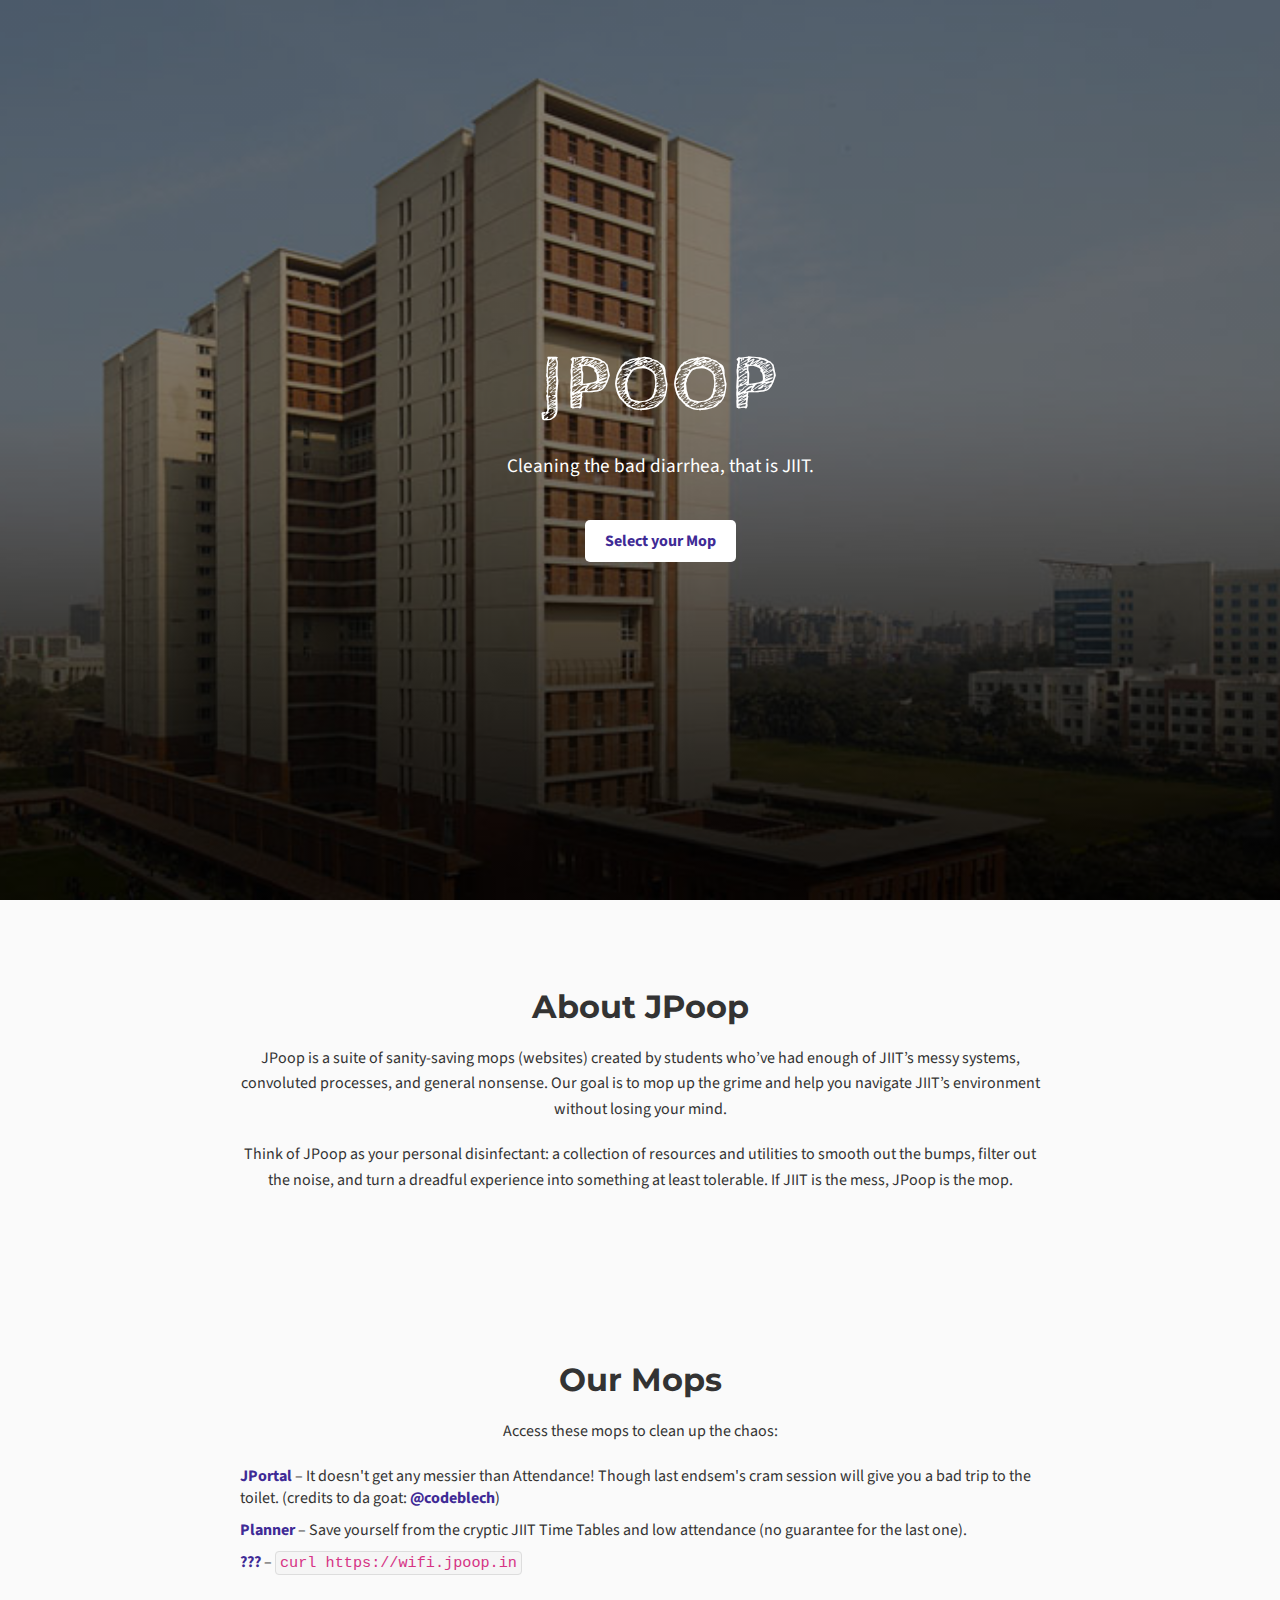
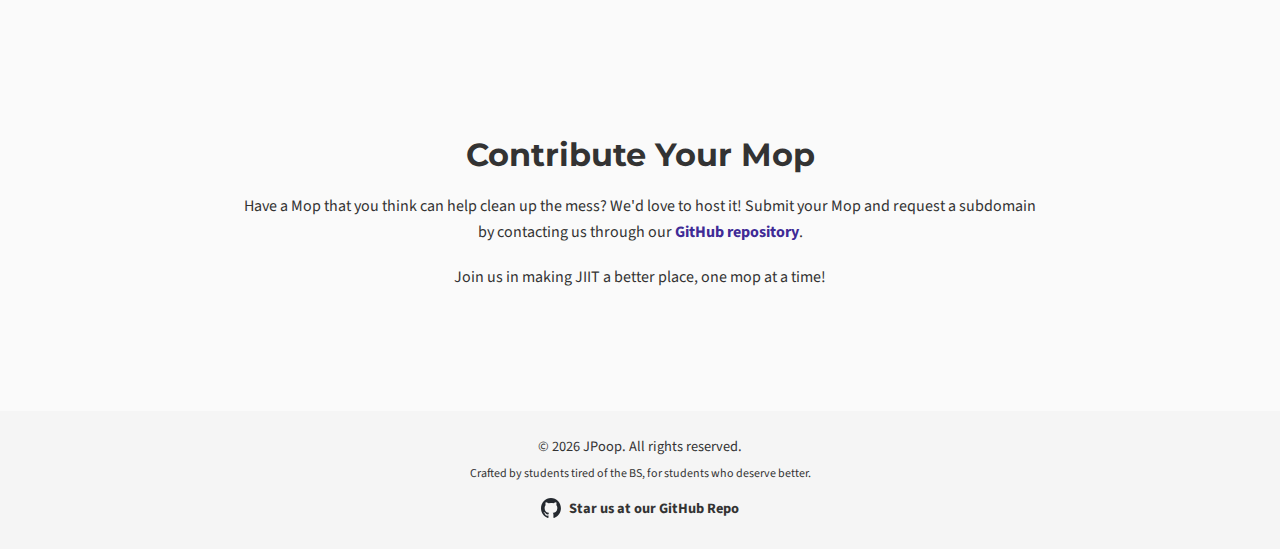
<file: index.html>
<!DOCTYPE html>
<html lang="en">

<head>
  <meta charset="UTF-8" />
  <meta name="viewport" content="width=device-width, initial-scale=1.0" />
  <meta name="description"
    content="JPoop: cleaning up the mess that is JIIT. A suite of tools to sanitize your experience.">
  <title>JPoop | Cleaning the bad diarrhea, that is JIIT</title>
  <link rel="preconnect" href="https://fonts.googleapis.com">
  <link rel="preconnect" href="https://fonts.gstatic.com" crossorigin>
  <link href="https://fonts.googleapis.com/css2?family=Cabin+Sketch:wght@400;700&display=swap" rel="stylesheet">
  <link
    href="https://fonts.googleapis.com/css2?family=Montserrat:wght@400;700&family=Source+Sans+Pro:wght@300;400;600&display=swap"
    rel="stylesheet">
  <link rel="stylesheet" href="style.css" />
</head>

<body>
  <header class="hero">
    <div class="hero-content">
      <h1 class="hero-title">JPoop</h1>
      <p class="hero-subtitle">Cleaning the bad diarrhea, that is JIIT.</p>
      <a href="#mops" class="hero-button">Select your Mop</a>
    </div>
  </header>

  <section id="about" class="about-section">
    <div class="container">
      <h2>About JPoop</h2>
      <p>
        JPoop is a suite of sanity-saving mops (websites) created by students who’ve had enough of JIIT’s
        messy systems, convoluted processes, and general nonsense. Our goal is to mop up the grime and
        help you navigate JIIT’s environment without losing your mind.
      </p>
      <p>
        Think of JPoop as your personal disinfectant: a collection of resources and utilities to
        smooth out the bumps, filter out the noise, and turn a dreadful experience into something at least
        tolerable. If JIIT is the mess, JPoop is the mop.
      </p>
    </div>
  </section>

  <section id="mops" class="mops-section">
    <div class="container">
      <h2>Our Mops</h2>
      <p>Access these mops to clean up the chaos:</p>
      <ul class="mops-list">
          <li><a href="https://codeblech.github.io/jportal">JPortal</a> – It doesn't get any messier than Attendance! 
            Though last endsem's cram session will give you a bad trip to the toilet. 
            (credits to da goat: <a href="https://github.com/codeblech" target="_blank">@codeblech</a>)</li>
        <li><a href="https://planner.jpoop.in">Planner</a> – Save yourself from the cryptic JIIT Time Tables and low attendance (no guarantee for the last one).</li>
        <li><a href="https://wifi.jpoop.in">???</a> – <span class="inline-code">curl https://wifi.jpoop.in</span></li>
      </ul>
    </div>
  </section>

  <section id="contribute" class="contribute-section">
    <div class="container">
      <h2>Contribute Your Mop</h2>
      <p>
        Have a Mop that you think can help clean up the mess? We'd love to host it!
        Submit your Mop and request a subdomain by contacting us through our
        <a href="https://github.com/codelif/jpoop.in" target="_blank">GitHub repository</a>.
      </p>
      <p>
        Join us in making JIIT a better place, one mop at a time!
      </p>
    </div>
  </section>

  <footer class="footer">
    <div class="container footer-container">
      <p>&copy; <span id="year"></span> JPoop. All rights reserved.</p>
      <p><small>Crafted by students tired of the BS, for students who deserve better.</small></p>
      <p>
        <a href="https://github.com/codelif/jpoop.in" target="_blank" class="github-link">
          <img src="github-icon.svg" alt="GitHub" class="github-icon" /> Star us at our GitHub Repo
        </a>
      </p>
    </div>
  </footer>

  <script>
    // Update the footer year automatically
    document.getElementById('year').textContent = new Date().getFullYear();
  </script>
</body>

</html>
</file>
<file: style.css>
body {
  margin: 0;
  font-family: 'Source Sans Pro', sans-serif;
  color: #333;
  background: #fafafa;
}

.hero {
  /* background: linear-gradient(to right, #a8c0ff, #3f2b96);  */
  background: linear-gradient(rgba(0, 0, 0, 0.5), rgba(0, 0, 0, 0.5)), url("backdrop.jpg");
  min-height: 100vh;
  display: flex;
  background-position: center top;
  background-size: cover;
  background-repeat: no-repeat;
  background-attachment: fixed;
  width: 100%;
  align-items: center;
  justify-content: center;
  text-align: center;
  color: #fff;
  padding: 0 20px;
}

.hero-title {
  font-family: 'Cabin Sketch', sans-serif;
  font-size: 5em;
  font-weight: 700;
  font-style: normal;
  margin: 0;
  text-transform: uppercase;
  letter-spacing: 2px;
  /* text-shadow: 2px 2px 5px rgba(0, 0, 0, 0.6); */
}

.hero-subtitle {
  font-size: 1.2em;
  margin: 20px 0;
  line-height: 1.5;
  /* text-shadow: 2px 2px 5px rgba(0, 0, 0, 0.6); */
}

.hero-button {
  display: inline-block;
  background: #fff;
  color: #3f2b96;
  padding: 10px 20px;
  text-decoration: none;
  font-weight: 700;
  margin-top: 20px;
  border-radius: 5px;
  transition: background 0.3s;
}

.hero-button:hover {
  background: #e0e0e0;
}

.about-section,
.mops-section {
  padding: 60px 20px;
}

.container {
  max-width: 800px;
  margin: 0 auto;
  text-align: center;
}

.about-section h2,
.mops-section h2 {
  font-family: 'Montserrat', sans-serif;
  margin-bottom: 20px;
  font-size: 2em;
}

.about-section p,
.mops-section p {
  line-height: 1.6;
  margin-bottom: 20px;
}

.mops-list {
  list-style: none;
  padding: 0;
  text-align: left;
}

.mops-list li {
  margin: 10px 0;
}

.mops-list a {
  color: #3f2b96;
  font-weight: bold;
  text-decoration: none;
}

.mops-list a:hover {
  text-decoration: underline;
}

.footer {
  background: #f5f5f5;
  padding: 20px 0;
  margin-top: 40px;
  text-align: center;
  font-size: 0.9em;
}

.footer-container p {
  margin: 5px 0;
}

.contribute-section {
  padding: 60px 20px;
  background: #fafafa;
  text-align: center;
}

.contribute-section h2 {
  font-family: 'Montserrat', sans-serif;
  margin-bottom: 20px;
  font-size: 2em;
}

.contribute-section p {
  line-height: 1.6;
  margin-bottom: 20px;
}

.contribute-section a {
  color: #3f2b96;
  font-weight: bold;
  text-decoration: none;
}

.contribute-section a:hover {
  text-decoration: underline;
}

/* Footer GitHub Link */
.github-link {
  display: inline-flex;
  align-items: center;
  color: #333;
  text-decoration: none;
  font-weight: bold;
  margin-top: 10px;
}

.github-link:hover {
  text-decoration: underline;
}

.github-icon {
  width: 20px;
  height: 20px;
  margin-right: 8px;
  vertical-align: middle;
}

.inline-code {
  font-family: 'Courier New', Courier, monospace;
  background-color: #f5f5f5;
  color: #d63384;
  padding: 2px 4px;
  border-radius: 4px;
  border: 1px solid #ddd;
  font-size: 0.95em;
  white-space: nowrap;
}
</file>
